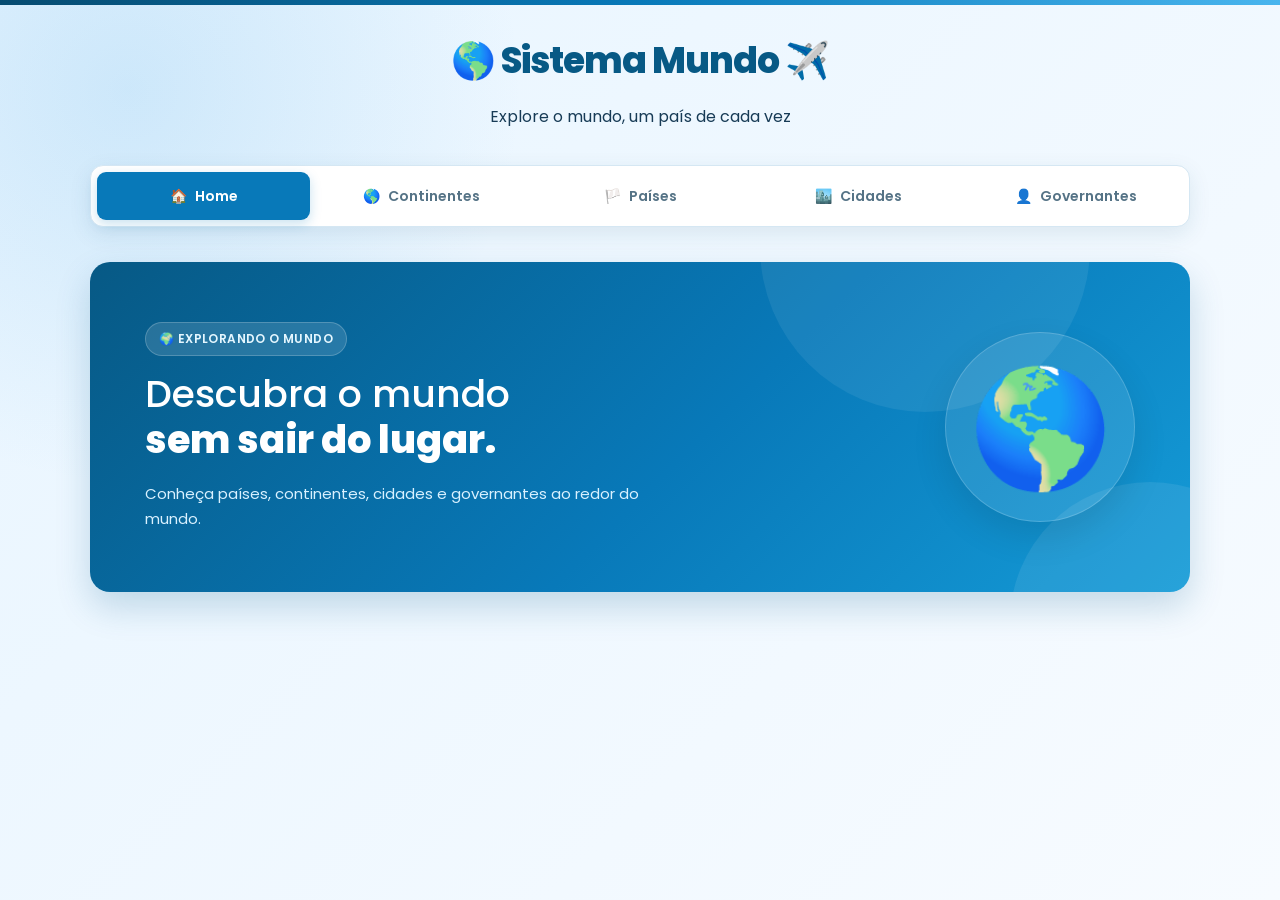
<file: CrudMundo/index.html>
<?php
session_start();

// Impede acesso sem login
if (!isset($_SESSION['usuario'])) {
    header("Location: login.php");
    exit;
}

// Impede o uso sem redefinir a senha no primeiro acesso
if ($_SESSION['usuario']['qtd_acesso'] == 0) {
    header("Location: trocar_senha.php");
    exit;
}
?>
<!DOCTYPE html>
<html lang="pt-br">

<head>
    <meta charset="UTF-8">
    <title>Sistema Mundo</title>
    <link rel="stylesheet" href="style.css">
</head>

<body>

<header class="header">
    <div>
        <h1>Sistema Mundo</h1>
        <p>Explore o mundo, um país de cada vez</p>
    </div>
</header>

<nav class="navbar">
    <div class="menu">
        <a href="index.php" class="active"><span>🏠</span> Home</a>
        <a href="continentes.php"><span>🌎</span> Continentes</a>
        <a href="paises.php"><span>🏳️</span> Países</a>
        <a href="cidades.php"><span>🏙️</span> Cidades</a>
        <a href="governantes.php"><span>👤</span> Governantes</a>
    </div>
</nav>

<main class="home">
    <section class="hero">
        <div class="hero-text">
            <span class="tag">🌍 EXPLORANDO O MUNDO</span>
            <h2>
                Descubra o mundo<br>
                <strong>sem sair do lugar.</strong>
            </h2>
            <p>
                Conheça países, continentes, cidades e
                governantes ao redor do mundo.
            </p>
        </div>
        <div class="hero-globe">🌎</div>
    </section>
</main>

</body>
</html>
</file>
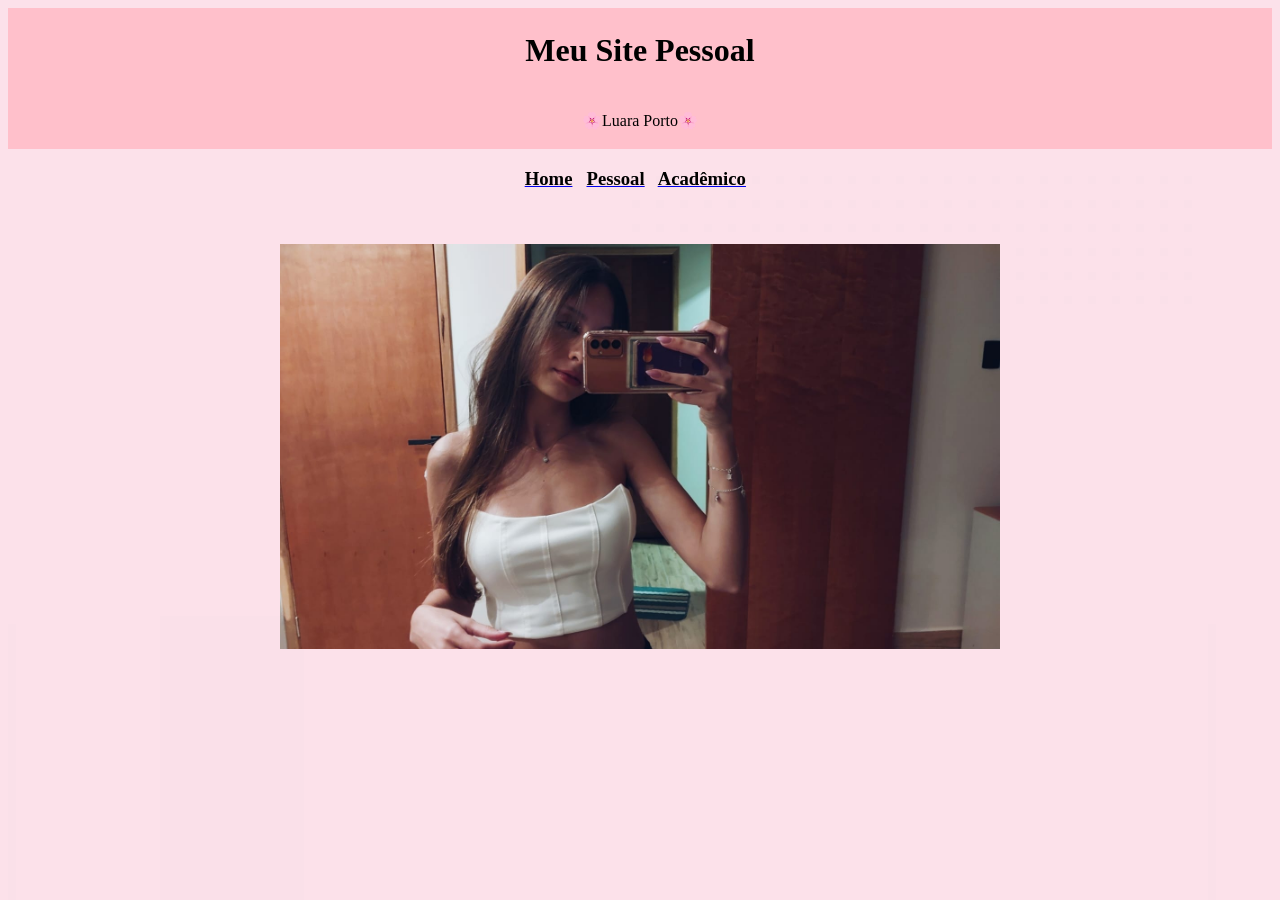
<file: site pessoal/index.html>
<!DOCTYPE html>
<html lang="pt-br">

<head>
    <meta charset="UTF-8">
    <title>Home</title>
</head>

<font color="black" face="rockwell">
<body background="../site pessoal/img/rosa.webp">
    
 <div align = center>
    <header>
        <table width="100%" bgcolor="pink" > <!--cria tabela-->
            <tr> <!--cria linha-->
                <td align="center"> <!--cria coluna-->
                    <h1>Meu Site Pessoal</h1>
                </td>
            </tr>
            <tr>
                <td align="center">
                    <p>🌸Luara Porto🌸</p>
                </td>
            </tr>
        </table>
    </header>

<nav> 
    <h3>
    <a href="index.html"> <font color="black" face="rockwell">Home</font></a> &nbsp;
    <a href="pessoal.html"><font color="black" face="rockwell">Pessoal</font></a> &nbsp;
    <a href="academico.html"><font color="black" face="rockwell">Acadêmico</font></a> &nbsp;
    </h3>
</nav>
<br><br>
 <img src="../site pessoal/img/eu.jpeg" width="720" height="405">

</div>



</font>
</body>
</html>
</file>
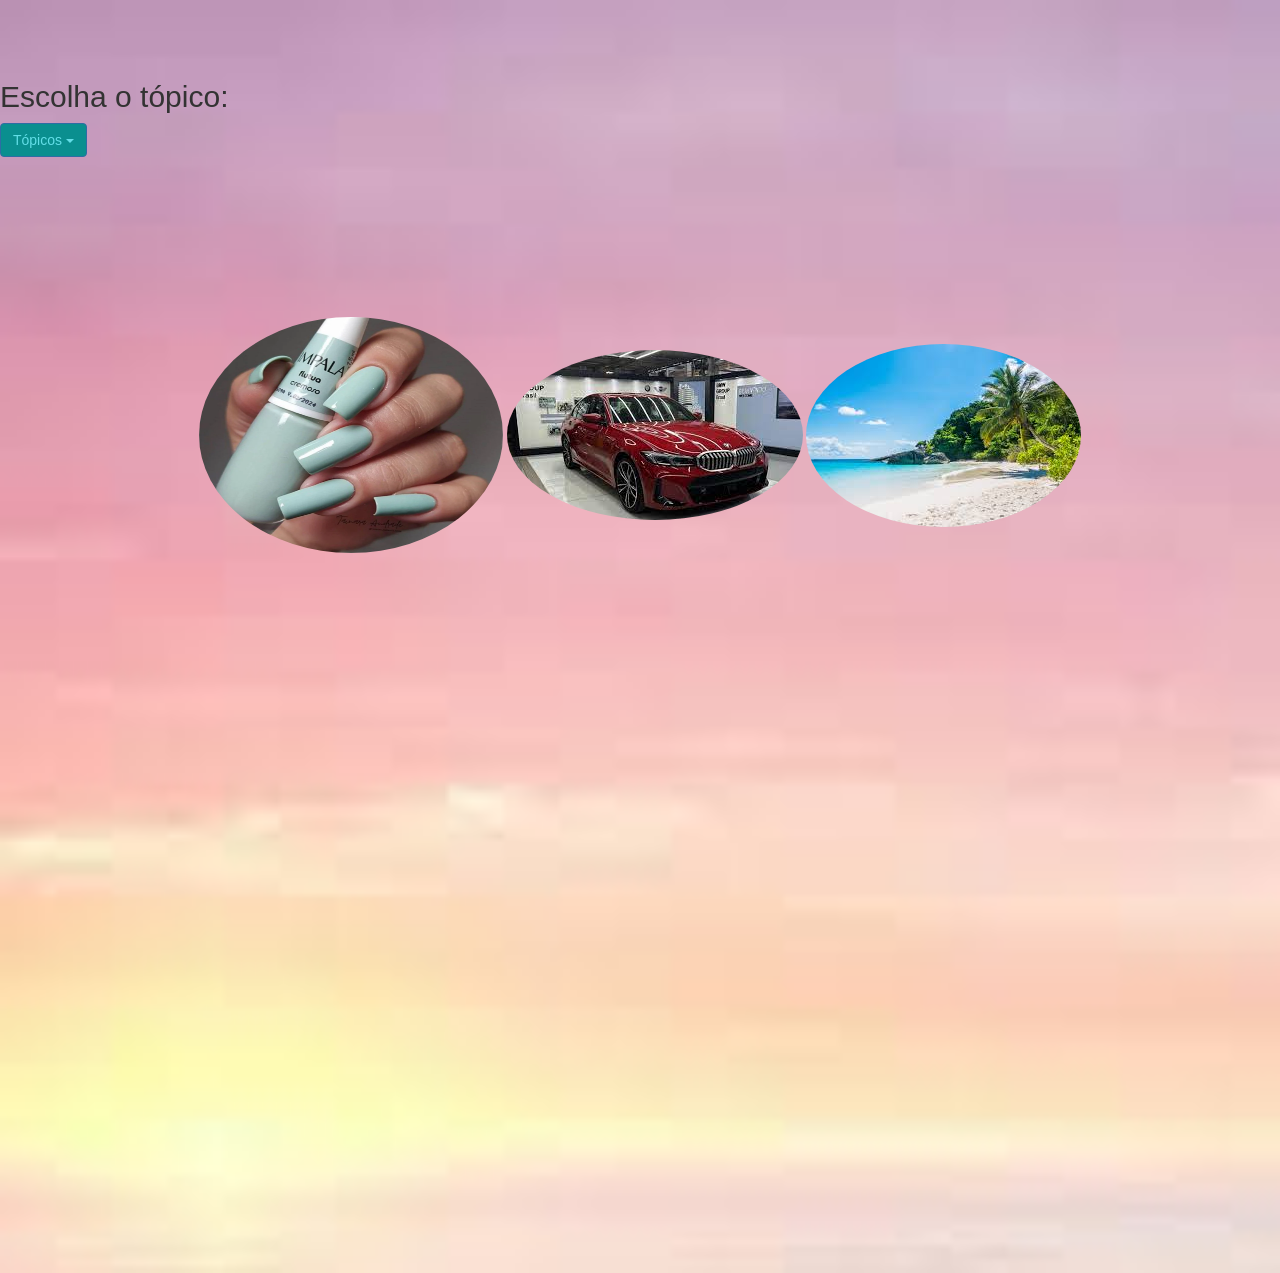
<file: site pessoal/1 ano/diversão/index.html>
<!-- criar site com 4 páginas incluindo a index. 
Tema: diversão
Inserir um texto e mais 1 imagem circular/arredondada/ polaroide -->


<!DOCTYPE html>
<html lang="pt-br">
<head>
  <title> Diversão </title>
  <meta charset="utf-8">
  <meta name="viewport" content="width=device-width, initial-scale=1">

  <div align="center"></div>
    <link rel="stylesheet" href="bootstrap.min.css"> 
  <script src="jquery.min.js"></script>
  <script src="bootstrap.min1.js"></script> 
</div>



 
  <style> 
  .img-circle{border-radius:100%}
  .img-rounded{border-radius:30%}
  .img-polaroid{border-radius:20%} 
  .dropdown-menu{background-color:#0fb6b6;hover:rgb(99, 222, 231)} 
  .btn-primary{color:rgb(99, 222, 231);background-color:#0a8f8f;}
 body {background:url(fundo\ 1.jpg); 
		background-repeat:no-repeat;
		background-size:100%;
		background-attachment:fixed}
  </style> 
</head> 
<br>
<br>
<br>  

    <h2> Escolha o tópico:  </h2>
<body>
<div class="dropdown"> 
  <button class="btn btn-primary dropdown-toggle" type="button" data-toggle="dropdown">Tópicos
  <span class="caret"></span></button> 
  <ul class="dropdown-menu"> <br>
    <li><a href="index.html">Pag inicial</a></li> <br>
    <li><a href="pag unhas.html">1°tópico</a></li> <br>
    <li><a href="pag carro.html">2°tópico</a></li> <br>
	  <li><a href="pag praia.html">3°tópico</a></li> <br>
  </ul>
</div>

<br>
<br>
<br>
<br>
<br><br><br>
<br>


<div align="center">
<div class="container">         
  <img src="esmalte.webp" class="img-circle" alt="esmalte" width="304" height="236"> 
  <img src="carro4.jpg" class="img-circle" alt="bmw">
  <img src="praia.jpg" class="img-circle"> 
</div>

</div>

<br>
<br>
<br>
<br>
<br>
<br><br>
<br>
<br><br>
<br>
<br><br>
<br>
<br><br>
<br>
<br><br>
<br>
<br><br>
<br>
<br><br>
<br>
<br><br>
<br>
<br><br>
<br>
<br><br>
<br>
<br>
</body>
</html>
</file>
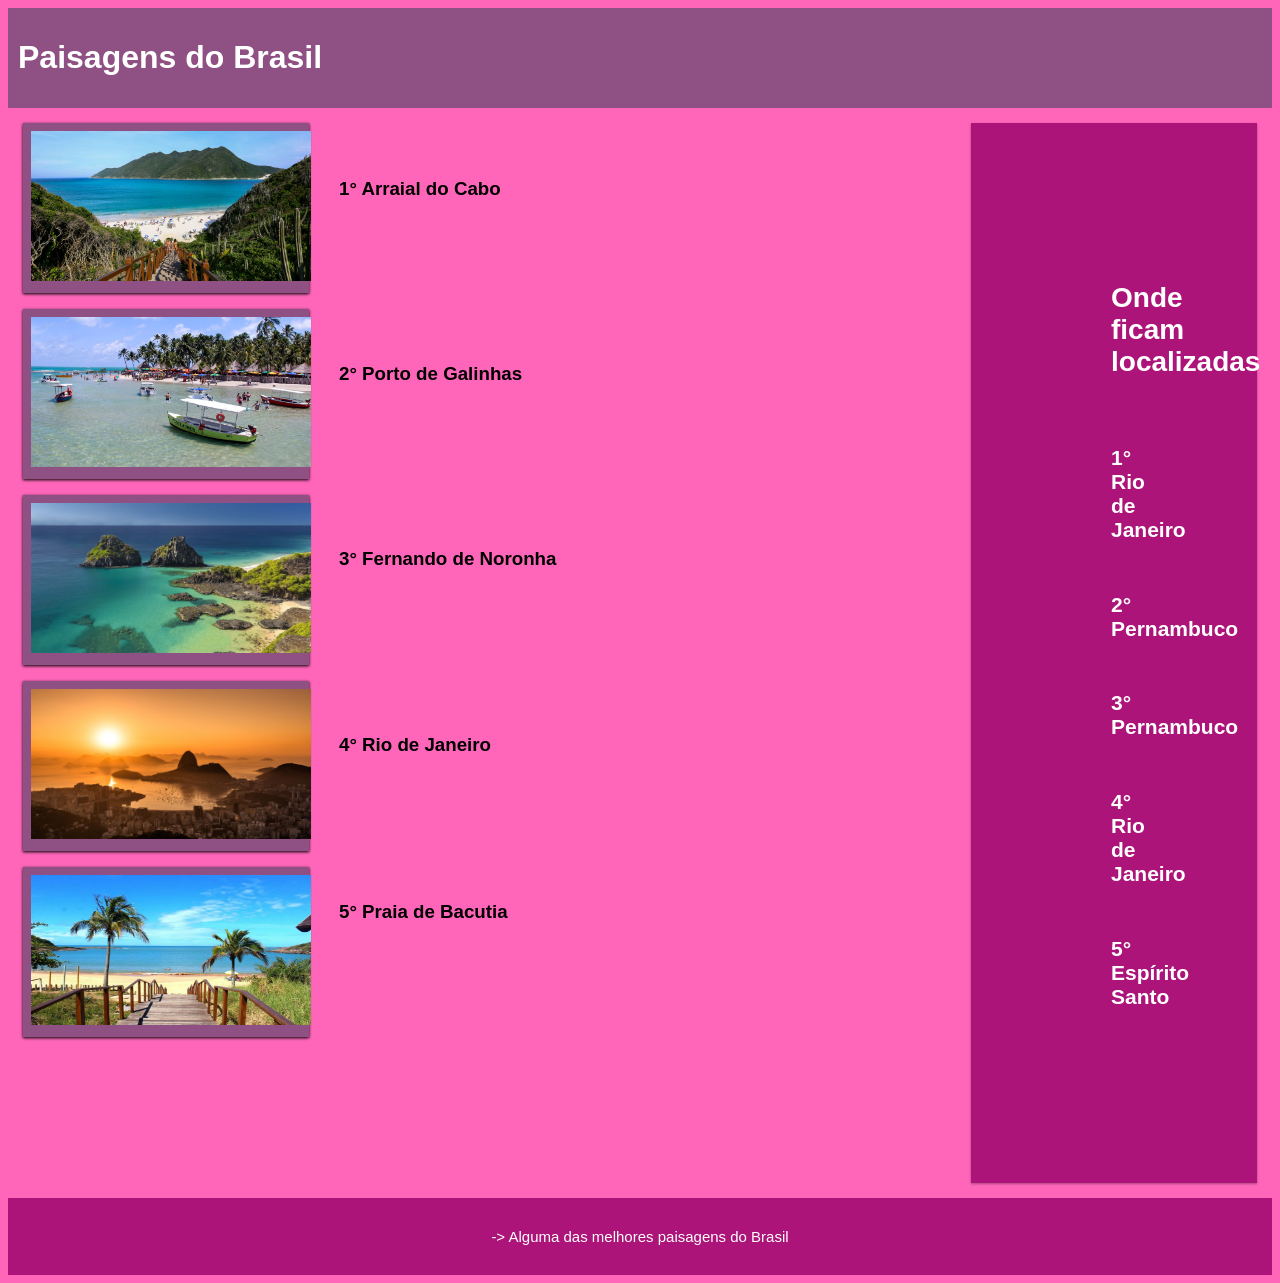
<file: site pessoal/1 ano/paisagens/index.html>
<!DOCTYPE html>
<html>
<head>
<meta charset="utf-8">
<title>
  Responsivo 
</title>
<style>
* {
  box-sizing: border-box; 
}

.row::after { 
  content: ""; 
  clear: both; 
  display: table; 
}

[class*="col-"] 
 { 
  float: left;
  padding: 15px;
}

html {
  font-family: Tahoma, sans-serif;
	background:rgb(255, 102, 186);}

header {
  background-color: rgb(143, 80, 132);
  color: #fff;
  padding: 10px;
}

ul {
  list-style-type: none;
  margin: 0;
  padding: 0;
}

li {
  padding: 8px;
  margin-bottom: 16px;
  background-color: rgb(143, 80, 132);
  color: #ffffff;
  box-shadow: 0 1px 3px rgba(0,0,0,0.9), 0 1px 2px rgba(0,0,0,0.24);
}

li:hover {
  background-color: rgb(163, 20, 99);;
  box-shadow: 10px 6px rgb(182, 67, 115);;
  position: relative; 
  top: 7px; left: 19px;
  }

.classeE {
  background-color: rgb(172, 20, 121);
  padding: 140px;
  color: #ffffff;
  text-align: left;
  font-size: 14px;
  box-shadow: 0 1px 3px rgba(0,0,0,0.12), 0 1px 2px rgba(0,0,0,0.24);
}

footer {
  background-color: rgb(172, 20, 121);
  color: #ffffff;
  position:relative;
  width:100%;
  text-align: center;
  font-size: 15px;
  padding: 15px;
}



[class*="col-"] {
  width: 100%;
}

@media only screen and (min-width: 600px) {

  .col-s-1 {width: 8.33%;}
  .col-s-2 {width: 16.66%;}
  .col-s-3 {width: 25%;}
  .col-s-4 {width: 33.33%;}
  .col-s-5 {width: 41.66%;}
  .col-s-6 {width: 50%;}
  .col-s-7 {width: 58.33%;}
  .col-s-8 {width: 66.66%;}
  .col-s-9 {width: 75%;}
  .col-s-10 {width: 83.33%;}
  .col-s-11 {width: 91.66%;}
  .col-s-12 {width: 100%;}
}
@media only screen and (min-width: 768px) {

  .col-1 {width: 8.33%;}
  .col-2 {width: 16.66%;}
  .col-3 {width: 25%;}
  .col-4 {width: 33.33%;}
  .col-5 {width: 41.66%;}
  .col-6 {width: 50%;}
  .col-7 {width: 58.33%;}
  .col-8 {width: 66.66%;}
  .col-9 {width: 75%;}
  .col-10 {width: 83.33%;}
  .col-11 {width: 91.66%;}
  .col-12 {width: 100%;}
}
img {height:150px;
	width:280px;}

</style>
</head>
<body>

<header>
    <h1>Paisagens do Brasil</h1>
</header>

<div class="row">
  <div class="col-3 col-s-3">
    <ul>
     <li><a href="arraial.jpg"> <img src="arraial.jpg" alt="Arraial do cabo"></a></li>
     <li><a href="porto.webp"><img src="porto.webp" alt="Porto de Galinhas"></a></li>
	 <li><a href="fn1.jpg"><img src="fn1.jpg" alt="Fernando de Noronha"></a></li>
     <li><a href="rio de janeiro.jpg"><img src="rio de janeiro.jpg" alt="Rio de Janeiro"></a></li>
     <li><a href="ES.jpg"><img src="ES.jpg" alt="Praia de Bacutia"></a></li>
    </ul>
  </div>

  <div class="col-6 col-s-9">
    <br> <br> <h3>1° Arraial do Cabo</h3>
    <br> <br> <br> <br> <br> <br> <br> <h3>2° Porto de Galinhas</h3>
    <br> <br> <br> <br> <br> <br> <br> <h3>3° Fernando de Noronha</h3>
    <br> <br> <br> <br> <br> <br> <br> <h3>4° Rio de Janeiro</h3>
    <br> <br> <br> <br> <br> <br> <h3>5° Praia de Bacutia</h3>
  </div>

  <div class="col-3 col-s-12">
    <div class="classeE">
        <h1> Onde ficam localizadas</h1> <br> <br> 
      <h2>1° Rio de Janeiro</h2> <br>
      <h2>2° Pernambuco</h2> <br>
      <h2>3° Pernambuco</h2> <br>
      <h2>4° Rio de Janeiro </h2> <br>
      <h2>5° Espírito Santo</h2> <br>
    </div>
  </div>
</div>

<footer>
  <p>-> Alguma das melhores paisagens do Brasil</p>
</footer>

</body>
</html>
</file>
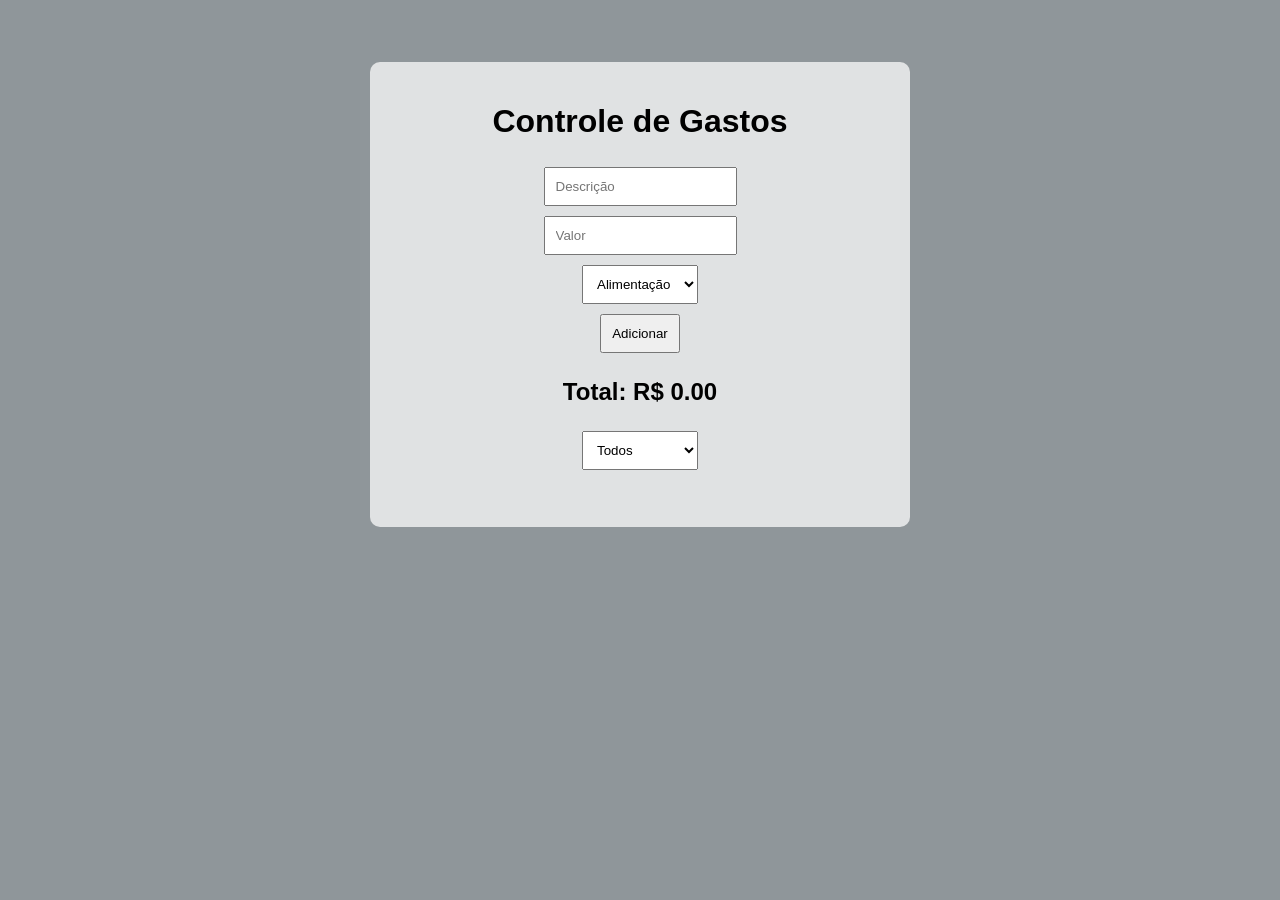
<file: Controle de gastos pessoais/Controle de gastos.html>
<!DOCTYPE html>
<html lang="pt-BR">
<head>
  <meta charset="UTF-8">
  <title>Controle de Gastos</title>
  <link rel="stylesheet" href="styleGastos.css">
</head>
<body>

<br><br><br>
<div class="container">
<h1>Controle de Gastos</h1>

<!-- INPUTS -->
<input id="desc" placeholder="Descrição">
<input id="valor" type="number" placeholder="Valor">

<select id="cat">
  <option>Alimentação</option>
  <option>Transporte</option>
  <option>Lazer</option>
</select>

<button onclick="add()">Adicionar</button>


<!-- TOTAL -->
<h2>Total: R$ <span id="total">0</span></h2>


<select id="filtro" onchange="mostrar()">
  <option>Todos</option>
  <option>Alimentação</option>
  <option>Transporte</option>
  <option>Lazer</option>
</select>

<!-- LISTA -->
<ul id="lista"></ul>
</div>

<script>
let gastos = JSON.parse(localStorage.getItem("g")) || [];

// salvar no navegador
function salvar() {
  localStorage.setItem("g", JSON.stringify(gastos));
}

// adicionar gasto
function add() {
  let d = desc.value;
  let v = +valor.value; // sinal de + que transforma o valor de texto em número
  let c = cat.value;

  if (!d || v <= 0) {
    alert("Preencha todos os campos!");
    return;
  }

  gastos.push({ d, v, c });

  desc.value = "";
  valor.value = "";

  salvar();
  mostrar();
}

// remover gasto
function remover(i) {
  gastos.splice(i, 1);
  salvar();
  mostrar();
}

// mostrar lista + total
function mostrar() {
  lista.innerHTML = "";

  let f = filtro.value;

  gastos.forEach((g, i) => {
    if (f != "Todos" && g.c != f) return;

    lista.innerHTML += `
      <li>
        ${g.d} - R$ ${g.v} (${g.c})
        <button onclick="remover(${i})">Remover</button>
      </li>
    `;
  });

  let total = gastos.reduce((s, g) => s + g.v, 0);
  totalEl.innerText = total.toFixed(2);
}

// corrigindo referência do total
const totalEl = document.getElementById("total");

// carregar ao abrir
mostrar();
</script>

</body>
</html>
</file>
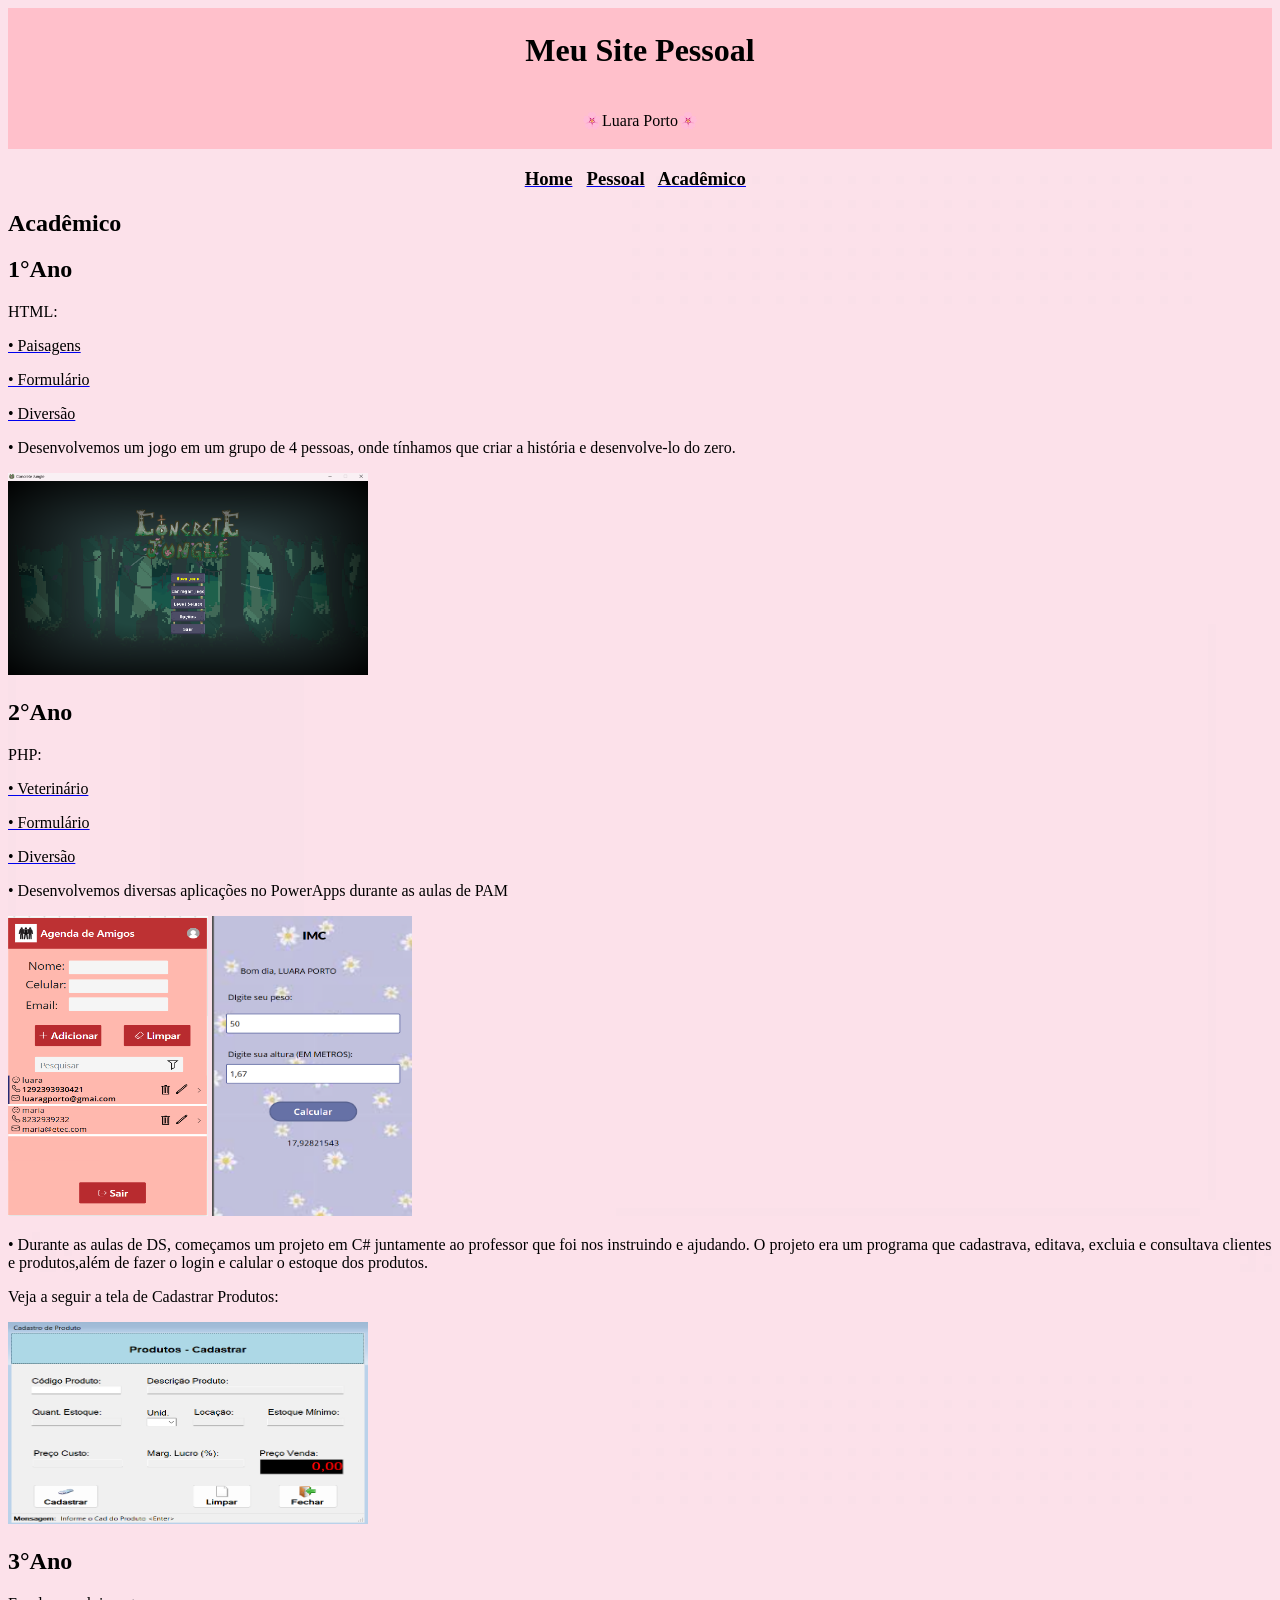
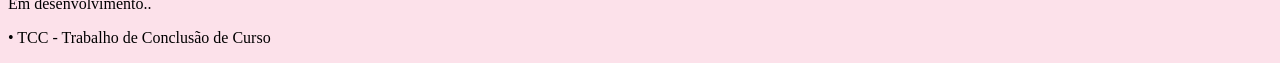
<file: site pessoal/academico.html>
<!DOCTYPE html>
<html lang="pt-br">

<head>
    <meta charset="UTF-8">
    <title>Acadêmico</title>
</head>

<font color="black" face="rockwell">
<body background="../site pessoal/img/rosa.webp">

    <div align = center>
        <header>
            <table width="100%" bgcolor="pink" > <!--cria tabela-->
                <tr> <!--cria linha-->
                    <td align="center"> <!--cria coluna-->
                        <h1>Meu Site Pessoal</h1>
                    </td>
                </tr>
                <tr>
                    <td align="center">
                        <p>🌸Luara Porto🌸</p>
                    </td>
                </tr>
            </table>
        </header>    

<nav>
    <h3>
    <a href="index.html"> <font color="black" face="rockwell">Home</font></a> &nbsp;
    <a href="pessoal.html"><font color="black" face="rockwell">Pessoal</font></a> &nbsp;
    <a href="academico.html"><font color="black" face="rockwell">Acadêmico</font></a> &nbsp;
    </h3>
</nav></div>

<h2>Acadêmico</h2>

<h2>1°Ano</h2>
<p><font color="black" face="rockwell">HTML: </font></p>
<p><a href="../site pessoal/1 ano/paisagens/index.html" target="_blank"> <font color="black" face="rockwell">• Paisagens</font></a></p>
<p><a href="../site pessoal/1 ano/formulario/formulario.html" target="_blank"><font color="black" face="rockwell">• Formulário</font></a></p>
<p><a href="../site pessoal/1 ano/diversão/index.html" target="_blank"> <font color="black" face="rockwell">• Diversão</font></a></p>
<p> <font color="black" face="rockwell">• Desenvolvemos um jogo em um grupo de 4 pessoas, onde tínhamos que criar a história e desenvolve-lo do zero.</font></p>
<img src="../site pessoal/img/concretejungle.png" width="360" height="202">
<br>

<h2>2°Ano</h2>
<p><font color="black" face="rockwell">PHP: </font></p>
<p><a href="../site pessoal/2° ano/vet_luara/veterinario.php" target="_blank"> <font color="black" face="rockwell">• Veterinário</font></a></p>
<p><a href="../site pessoal/2° ano/personagens/luta.php" target="_blank"><font color="black" face="rockwell">• Formulário</font></a></p>
<p><a href="../site pessoal/2° ano/numeros primos/primod.php" target="_blank"> <font color="black" face="rockwell">• Diversão</font></a></p>
<p><font color="black" face="rockwell">• Desenvolvemos diversas aplicações no PowerApps durante as aulas de PAM </font></p>
<img src="../site pessoal/img/agenda PowerApps.png" width="200" height="300">
<img src="../site pessoal/img/IMC PowerApps.png " width="200" height="300">
<p><font color="black" face="rockwell">• Durante as aulas de DS, começamos um projeto em C# juntamente ao professor que foi nos instruindo e ajudando. 
O projeto era um programa que cadastrava, editava, excluia e consultava clientes e produtos,além de fazer o login e calular o estoque dos produtos.</font></p>
<p> <font color="black" face="rockwell">Veja a seguir a tela de Cadastrar Produtos:</font></p>
<img src="../site pessoal/img/Prj minha loja.png " width="360" height="202">
<br>

<h2>3°Ano</h2>
<p><font color="black" face="rockwell">Em desenvolvimento..</font></p>
<p><font color="black" face="rockwell">• TCC - Trabalho de Conclusão de Curso</font></p>


</font>
</body>
</html>
</file>
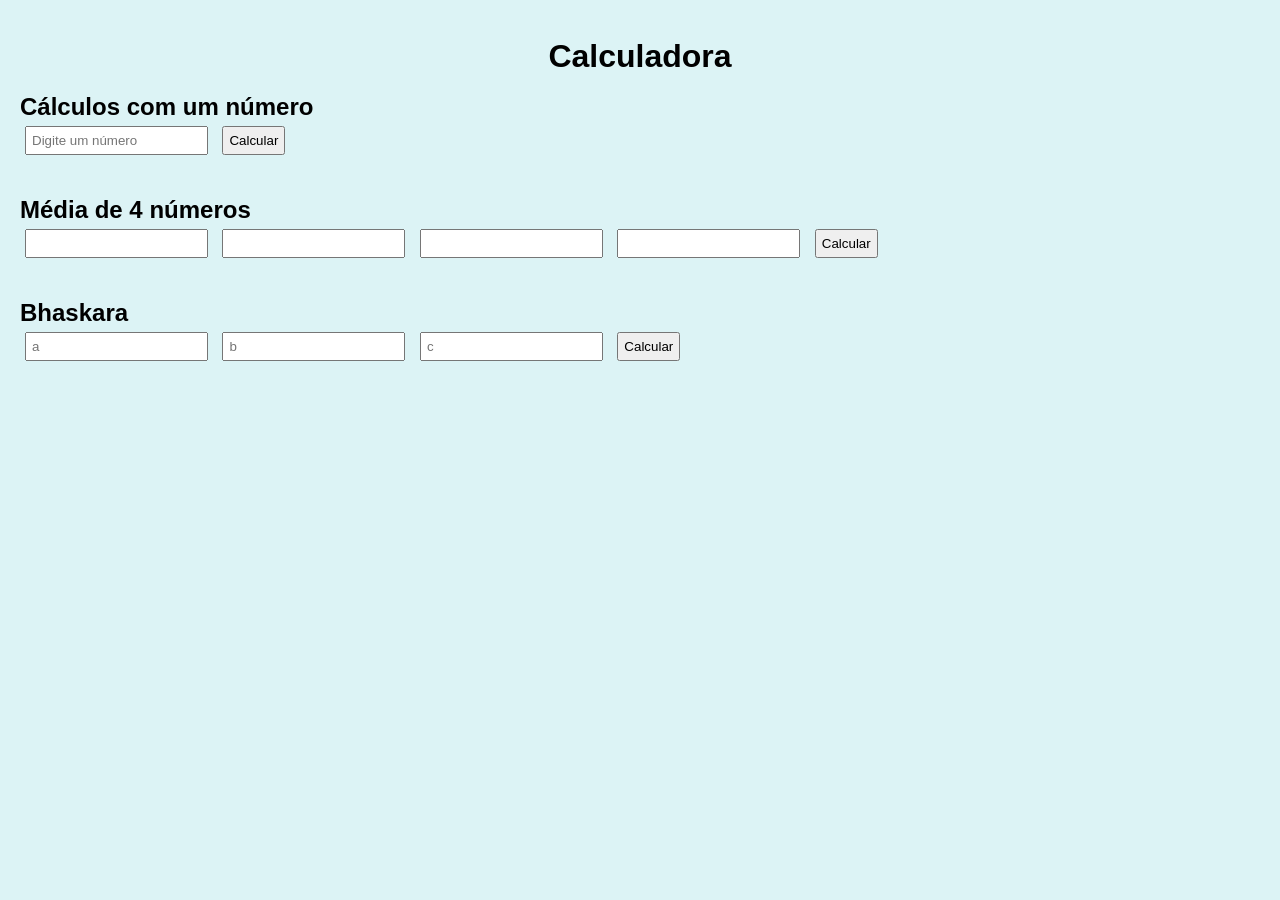
<file: Atividade 1 e 2/exercicio 1/Atividade 1.html>
<!DOCTYPE html>
<html lang="pt-BR">
<head>
  <meta charset="UTF-8">
  <title>Exercício Prático I</title>
  <link rel="stylesheet" href="css.css">
</head>
<body>

    <div align = center>
        <br>
  <h1>Calculadora</h1>
  <br>
  </div>

  <h2>Cálculos com um número</h2>
  <input type="number" id="numero" placeholder="Digite um número">
  <button onclick="calcular()">Calcular</button>


  <div class="resultado" id="resultado1"></div>
<br><br>
  <h2>Média de 4 números</h2>
  <input type="number" id="n1">
  <input type="number" id="n2">
  <input type="number" id="n3">
  <input type="number" id="n4">
  <button onclick="media()">Calcular</button>

  <div class="resultado" id="resultado2"></div>
<br><br>
  <h2>Bhaskara</h2>
  <input type="number" id="a" placeholder="a">
  <input type="number" id="b" placeholder="b">
  <input type="number" id="c" placeholder="c">
  <button onclick="bhaskara()">Calcular</button>

  <div class="resultado" id="resultado3"></div>

  <script>
    function calcular() {
      let n = Number(document.getElementById("numero").value);

      let resultado = `
        Dobro: ${n * 2} <br>
        Triplo: ${n * 3} <br>
        Quádruplo: ${n * 4} <br>
        Quíntuplo: ${n * 5} <br>
        Séxtuplo: ${n * 6} <br>
        Quadrado: ${n ** 2} <br>
        Cubo: ${n ** 3} <br>
        4ª potência: ${n ** 4} <br>
        5ª potência: ${n ** 5} <br>
        6ª potência: ${n ** 6} <br>
        Par ou Ímpar: ${n % 2 === 0 ? "Par" : "Ímpar"}
      `;

      document.getElementById("resultado1").innerHTML = resultado;
    }

    function media() {
      let n1 = Number(document.getElementById("n1").value);
      let n2 = Number(document.getElementById("n2").value);
      let n3 = Number(document.getElementById("n3").value);
      let n4 = Number(document.getElementById("n4").value);

      let m = (n1 + n2 + n3 + n4) / 4;

      document.getElementById("resultado2").innerHTML =
        "Média: " + m;
    }

    function bhaskara() {
      let a = Number(document.getElementById("a").value);
      let b = Number(document.getElementById("b").value);
      let c = Number(document.getElementById("c").value);

      let delta = b * b - 4 * a * c; // let usado para criar variável no js 

      if (delta < 0) {
        document.getElementById("resultado3").innerHTML =
          "Não existem raízes reais";
      } else {
        let x1 = (-b + Math.sqrt(delta)) / (2 * a);
        let x2 = (-b - Math.sqrt(delta)) / (2 * a);

        document.getElementById("resultado3").innerHTML =
          `x1 = ${x1} <br> x2 = ${x2}`;
      }
    }
  </script>

</body>
</html>
</file>
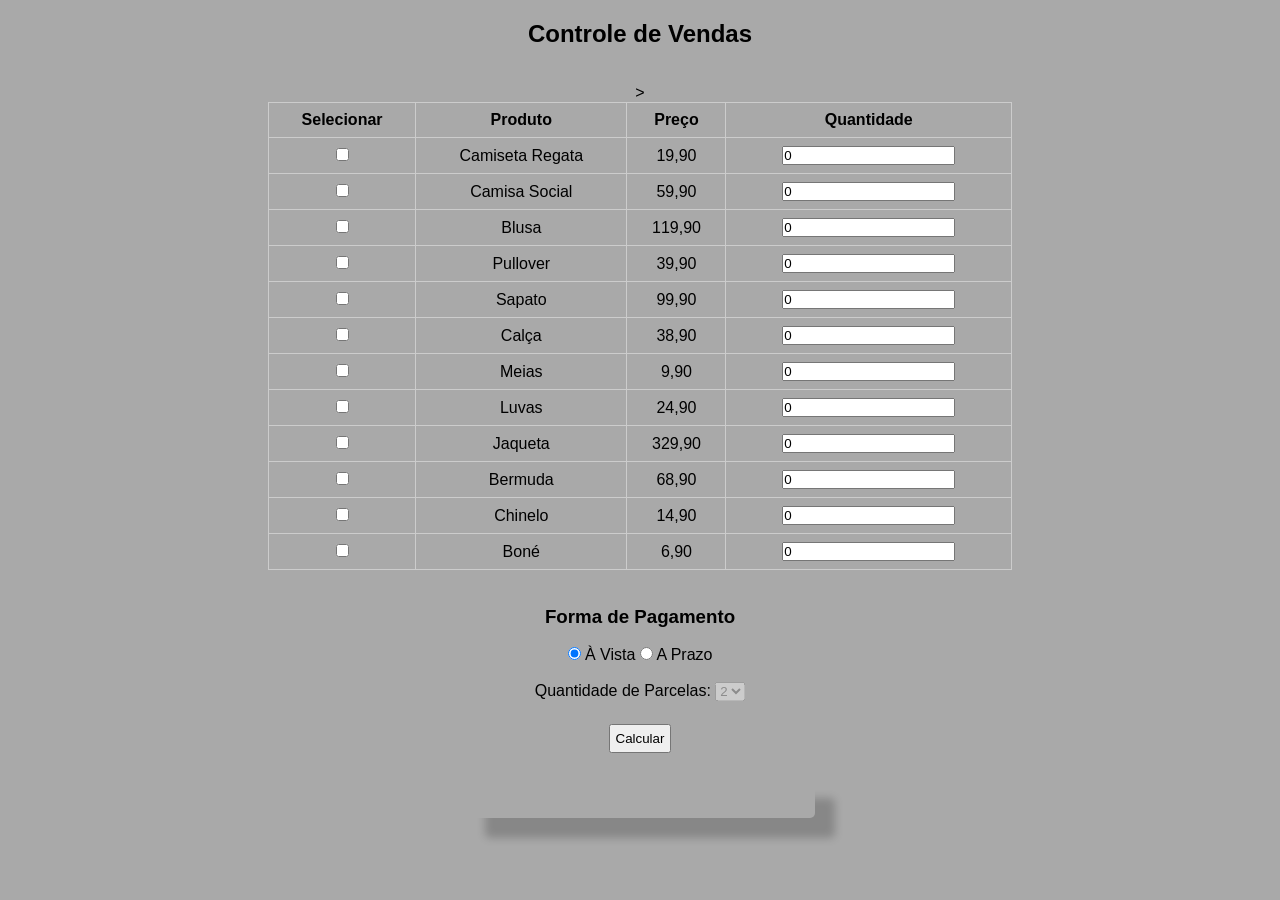
<file: Atividade 1 e 2/exercicio 2/Atividade 2.html>
<!DOCTYPE html>
<html lang="pt-br">
<head> 
<meta charset="UTF-8"> 
<title>Exercício Prático II</title> 
<link rel="stylesheet" href="css2.css"> 
</head> 

<body> 

<div align = center> 
<h2>Controle de Vendas</h2> 
<br><br> 

<table> 
    <tr> >
        <th>Selecionar</th> 
        <th>Produto</th> 
        <th>Preço</th>
        <th>Quantidade</th> 
    </tr>

    <tr>
        <td><input type="checkbox" class="produto" data-preco="19.90"></td> 
        <td>Camiseta Regata</td>
        <td>19,90</td> 
        <td><input type="number" min="0" value="0"></td>
    </tr>

    <tr>
        <td><input type="checkbox" class="produto" data-preco="59.90"></td> 
        <td>Camisa Social</td>
        <td>59,90</td>
        <td><input type="number" min="0" value="0"></td>
    </tr>

    <tr>
        <td><input type="checkbox" class="produto" data-preco="119.90"></td> 
        <td>Blusa</td>
        <td>119,90</td>
        <td><input type="number" min="0" value="0"></td>
    </tr>

    <tr>
        <td><input type="checkbox" class="produto" data-preco="39.90"></td> 
        <td>Pullover</td>
        <td>39,90</td>
        <td><input type="number" min="0" value="0"></td>
    </tr>

    <tr>
        <td><input type="checkbox" class="produto" data-preco="99.90"></td> 
        <td>Sapato</td>
        <td>99,90</td>
        <td><input type="number" min="0" value="0"></td>
    </tr>

    <tr>
        <td><input type="checkbox" class="produto" data-preco="38.90"></td> 
        <td>Calça</td>
        <td>38,90</td>
        <td><input type="number" min="0" value="0"></td>
    </tr>

    <tr>
        <td><input type="checkbox" class="produto" data-preco="9.90"></td> 
        <td>Meias</td>
        <td>9,90</td>
        <td><input type="number" min="0" value="0"></td>
    </tr>
    <tr>
        <td><input type="checkbox" class="produto" data-preco="24.90"></td> 
        <td>Luvas</td>
        <td>24,90</td>
        <td><input type="number" min="0" value="0"></td>
    </tr>

    <tr>
        <td><input type="checkbox" class="produto" data-preco="329.90"></td> 
        <td>Jaqueta</td>
        <td>329,90</td>
        <td><input type="number" min="0" value="0"></td>
    </tr>

    <tr>
        <td><input type="checkbox" class="produto" data-preco="68.90"></td> 
        <td>Bermuda</td>
        <td>68,90</td>
        <td><input type="number" min="0" value="0"></td>
    </tr>

    <tr>
        <td><input type="checkbox" class="produto" data-preco="14.90"></td> 
        <td>Chinelo</td>
        <td>14,90</td>
        <td><input type="number" min="0" value="0"></td>
    </tr>

    <tr>
        <td><input type="checkbox" class="produto" data-preco="6.90"></td> 
        <td>Boné</td>
        <td>6,90</td>
        <td><input type="number" min="0" value="0"></td>
    </tr>



</table> 

<br><br> 
<h3>Forma de Pagamento</h3> 
<br> 

<label> 
    <input type="radio" name="pagamento" value="vista" checked onclick="toggleParcelas()"> <!-- opção de pagamento a vista -->
    À Vista
</label>

<label>
    <input type="radio" name="pagamento" value="prazo" onclick="toggleParcelas()"> <!-- opção de pagamento a prazo -->
    A Prazo
</label>

<br><br>

Quantidade de Parcelas: 
<select id="parcelas" disabled>
    <!-- Opção parcelas --> 
    <option value="2">2</option> 
    <option value="3">3</option> 
    <option value="4">4</option> 
    <option value="5">5</option> 
</select>

<br><br>

<button onclick="calcular()">Calcular</button> 

<div class="resultado" id="resultado"></div> 

<script> 

function toggleParcelas() { 
    const prazo = document.querySelector('input[value="prazo"]').checked; 
    document.getElementById("parcelas").disabled = !prazo; // Habilita ou desabilita o select
}

function calcular() { // Função de cálculo

    let total = 0; // Variável p total

    const linhas = document.querySelectorAll("table tr"); 

    linhas.forEach((linha, index) => { 
        if (index === 0) return; 

        const checkbox = linha.querySelector(".produto");
        const quantidade = linha.querySelector("input[type='number']").value; 

        if (checkbox.checked) { 
            const preco = parseFloat(checkbox.dataset.preco); // converte preço para número
            total += preco * quantidade; 
        }
    });

    if (total === 0) { // nenhum produto foi escolhido
        document.getElementById("resultado").innerHTML = "Selecione algum produto."; 
        return; 
    }

    const pagamento = document.querySelector('input[name="pagamento"]:checked').value; 
    let resultadoTexto = ""; 

    if (pagamento === "vista") { 
        let desconto = total * 0.085; //desconto
        let totalFinal = total - desconto; 

        resultadoTexto = `
            Total: R$ ${total.toFixed(2)} <br>
            Desconto: R$ ${desconto.toFixed(2)} <br>
            Total à vista: R$ ${totalFinal.toFixed(2)}
        `; 
    } else { // pagamento a prazo

        let parcelas = parseInt(document.getElementById("parcelas").value);

        let totalComJuros = total + (total * 0.06) + (parcelas * 6.90); // juros 
        let valorParcela = totalComJuros / parcelas;

        if (valorParcela < 10) { 
            document.getElementById("resultado").innerHTML =
                "Erro: parcela não pode ser menor que R$ 10,00."; // se valor menor que 10
            return; // Interrompe execução
        }

        resultadoTexto = `
            Total: R$ ${total.toFixed(2)} <br>
            Total com juros: R$ ${totalComJuros.toFixed(2)} <br>
            Parcelas: ${parcelas}x de R$ ${valorParcela.toFixed(2)}
        `; // Monta resultado final
    }

    document.getElementById("resultado").innerHTML = resultadoTexto; 
}

</script> 

</div> 

</body> 
</html>
</file>
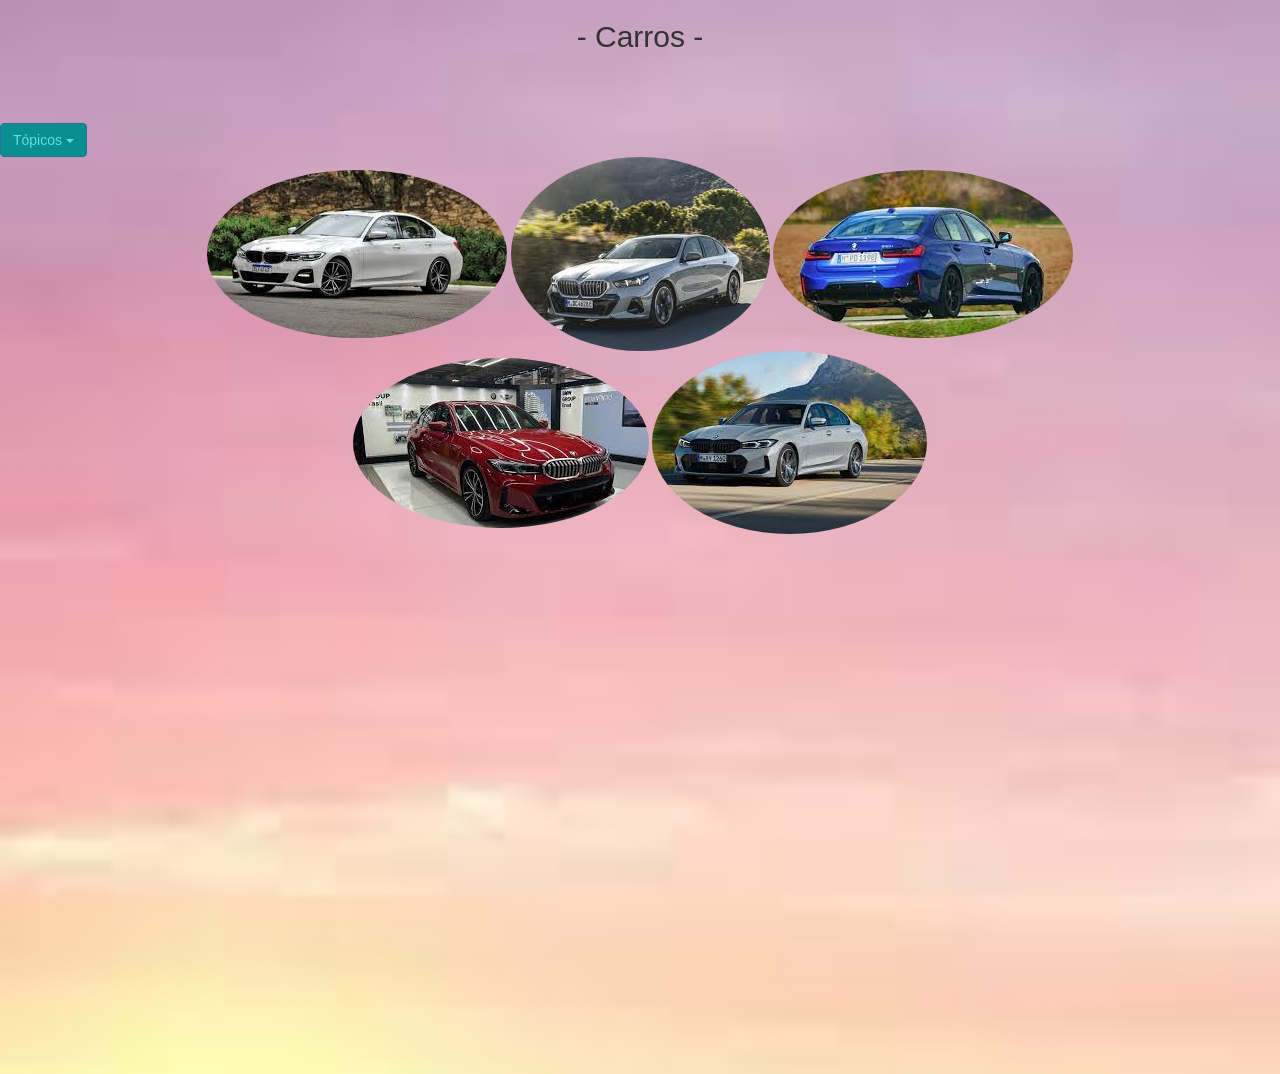
<file: site pessoal/1 ano/diversão/pag carro.html>
<!DOCTYPE html>
<html lang="en">
<head>
    <meta charset="UTF-8">
    <meta name="viewport" content="width=device-width, initial-scale=1.0">
    <title>carro</title>

    <div align="center"></div>
  <link rel="stylesheet" href="bootstrap.min.css"> 
  <script src="jquery.min.js"></script>
  <script src="bootstrap.min1.js"></script> 
  </div>

  <div align="center"> 
    <h2> - Carros -  </h2>
  </div>

      <style> 
  .img-circle{border-radius:100%}
  .img-circle{border-radius: 50%;}
  .img-circle{border-radius: 150%;}
  .img-circle{border-radius: 200%;}
  .dropdown-menu{background-color:#0fb6b6;hover:rgb(99, 222, 231)} 
  .btn-primary{color:rgb(99, 222, 231);background-color:#0a8f8f;}
  body {background:url(fundo\ 1.jpg); 
		background-repeat:no-repeat;
		background-size:100%;
		background-attachment:fixed}

  
  </style> 
</head> 
<br>
<br>
<br>  


<body>
<div class="dropdown"> 
  <button class="btn btn-primary dropdown-toggle" type="button" data-toggle="dropdown">Tópicos
  <span class="caret"></span></button> 
  <ul class="dropdown-menu"> <br>
    <li><a href="index.html">Pag inicial</a></li> <br>
    <li><a href="pag unhas.html">1°tópico</a></li> <br>
    <li><a href="pag carro.html">2°tópico</a></li> <br>
	  <li><a href="pag praia.html">3°tópico</a></li> <br>
  </ul>
</div>
  
  <div align="center">

   <div class="container">
    <img src="carro2.jpg" class="img-circle">
    <img src="carro3.jpg" class="img-circle">
    <img src="carro1.jpg" class="img-circle">
    <img src="carro4.jpg" class="img-circle">
    <img src="carro5.jpg" class="img-circle">
    
    

   </div></div>

   <br>
<br>
<br>
<br><br>
<br>
<br><br>
<br>
<br><br>
<br>
<br><br>
<br>
<br><br>
<br>
<br><br>
<br>
<br><br>
<br>
<br><br>
<br>
</file>
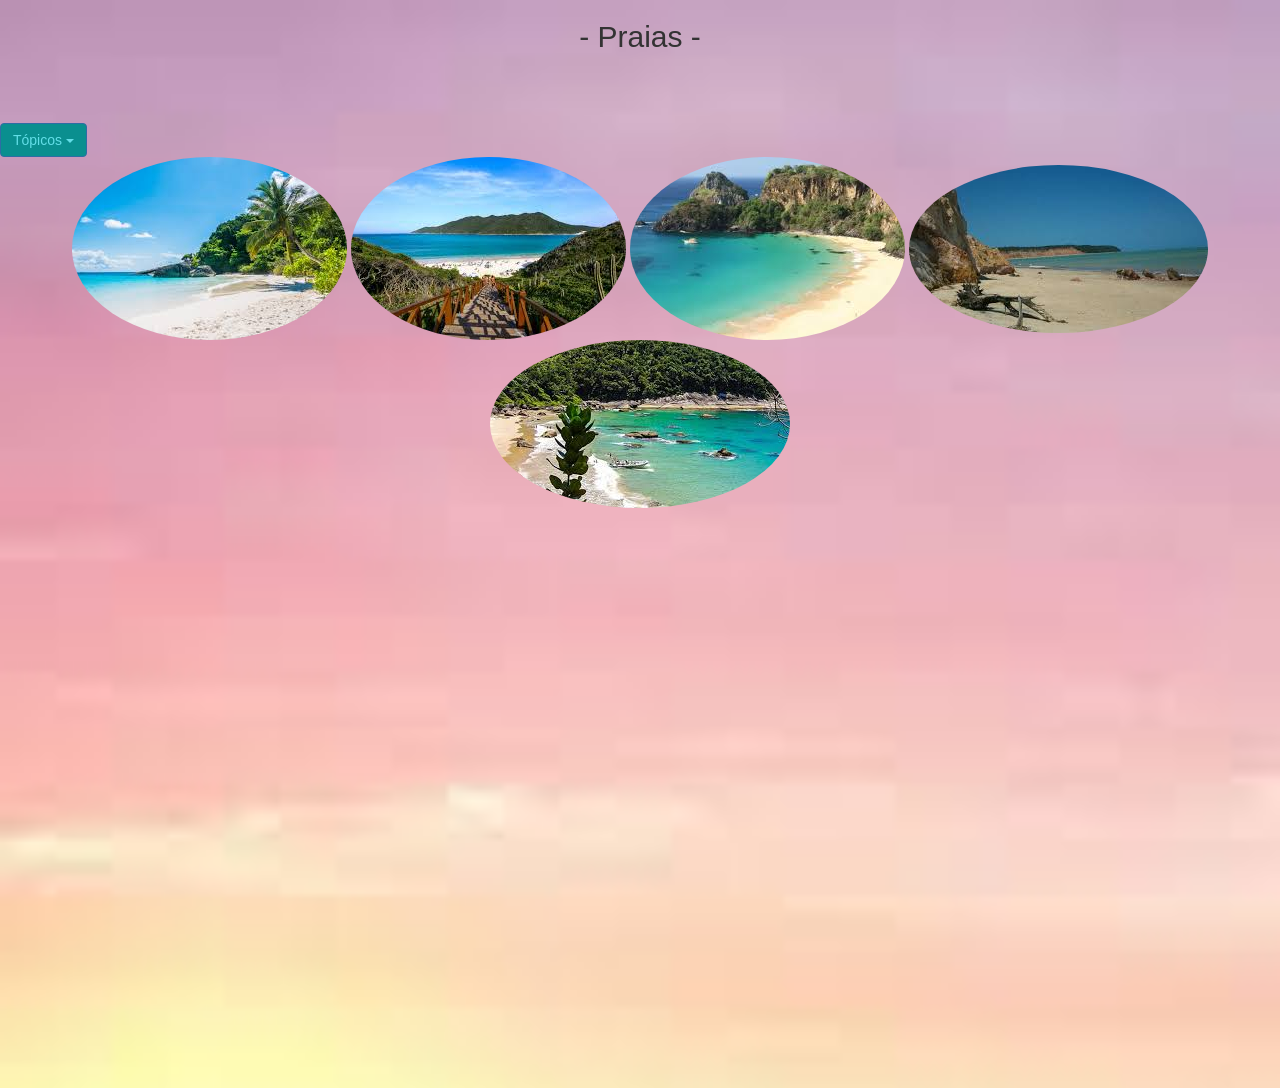
<file: site pessoal/1 ano/diversão/pag praia.html>
<!DOCTYPE html>
<html lang="en">
<head>
    <meta charset="UTF-8">
    <meta name="viewport" content="width=device-width, initial-scale=1.0">
    <title>praias </title>

     <div align="center"></div>
  <link rel="stylesheet" href="bootstrap.min.css"> 
  <script src="jquery.min.js"></script>
  <script src="bootstrap.min1.js"></script> 
  </div>

  <div align="center"> 
    <h2> - Praias -  </h2>
  </div>

      <style> 
  .img-circle{border-radius:100%}
  .img-circle{border-radius: 50%;}
  .img-circle{border-radius: 150%;}
  .img-circle{border-radius: 200%;}
  .dropdown-menu{background-color:#0fb6b6;hover:rgb(99, 222, 231)} 
  .btn-primary{color:rgb(99, 222, 231);background-color:#0a8f8f;}
  body {background:url(fundo\ 1.jpg); 
		background-repeat:no-repeat;
		background-size:100%;
		background-attachment:fixed}

  
  </style> 
</head> 
<br>
<br>
<br>  


<body>
<div class="dropdown"> 
  <button class="btn btn-primary dropdown-toggle" type="button" data-toggle="dropdown">Tópicos
  <span class="caret"></span></button> 
  <ul class="dropdown-menu"> <br>
    <li><a href="index.html">Pag inicial</a></li> <br>
    <li><a href="pag unhas.html">1°tópico</a></li> <br>
    <li><a href="pag carro.html">2°tópico</a></li> <br>
	  <li><a href="pag praia.html">3°tópico</a></li> <br>
  </ul>
</div>
  <div align="center">
   <div class="container">
    <img src="praia.jpg" class="img-circle">
    <img src="praia1.jpg" class="img-circle">
    <img src="praia2.jpg" class="img-circle">
    <img src="praia3.jpg" class="img-circle">
    <img src="praia4.jpg" class="img-circle">

   </div></div>

<br>
<br>
<br>
<br>
<br>
<br><br>
<br>
<br><br>
<br>
<br><br>
<br>
<br><br>
<br>
<br><br>
<br>
<br><br>
<br>
<br><br>
<br>
<br><br>
<br>
</file>
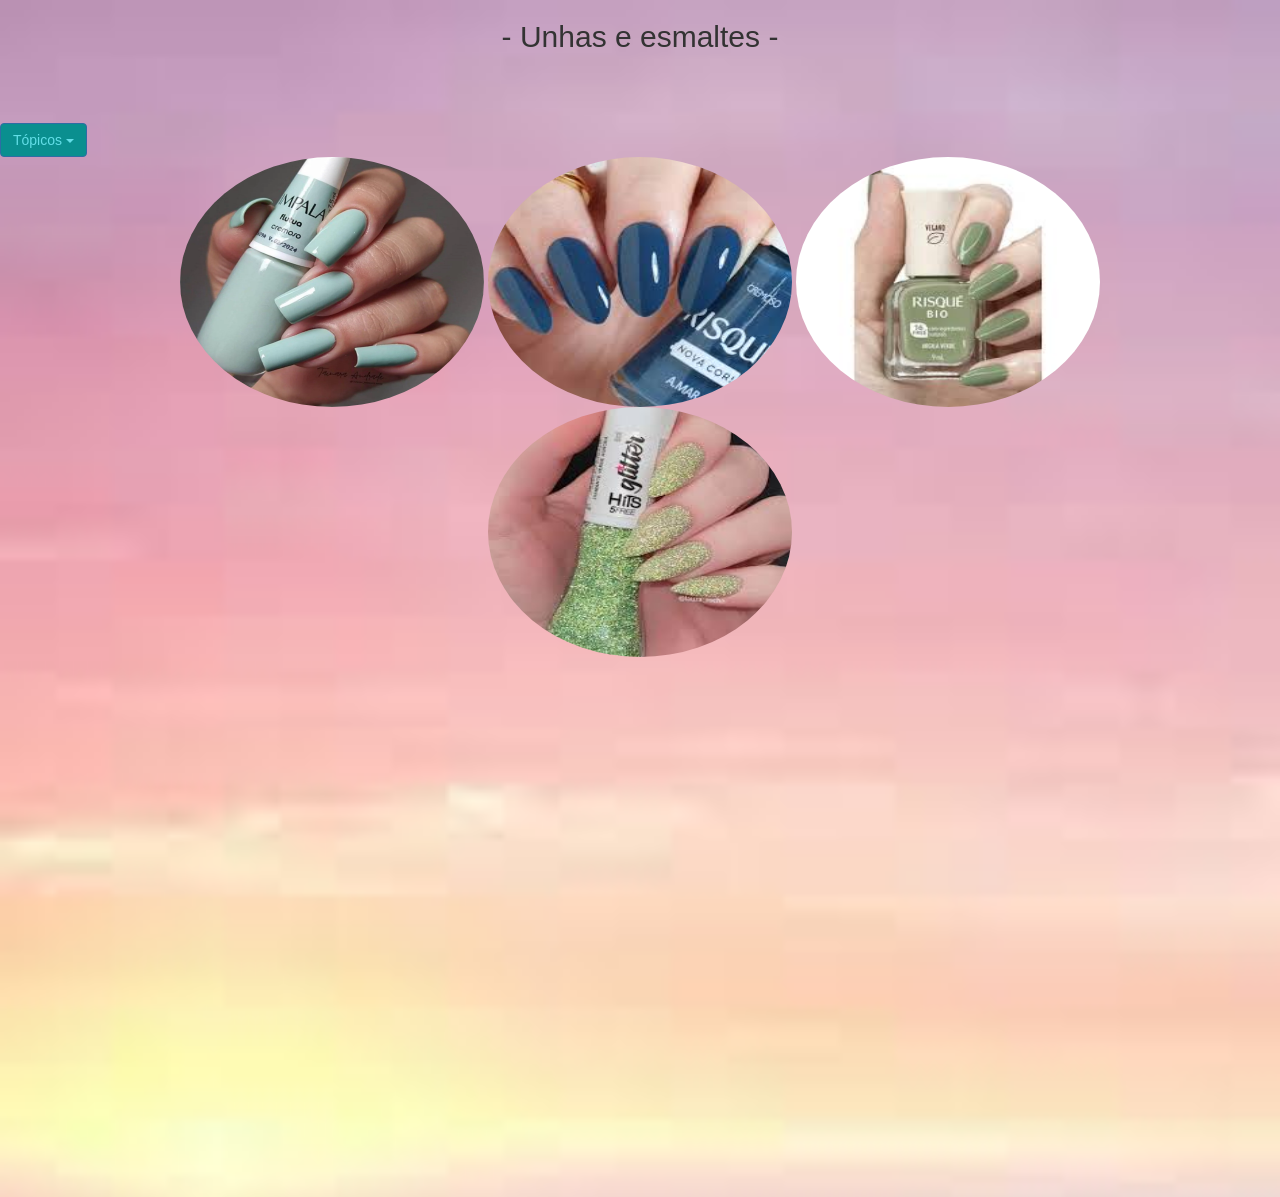
<file: site pessoal/1 ano/diversão/pag unhas.html>
<!DOCTYPE html>
<html lang="en">
<head>
    <meta charset="UTF-8">
    <meta name="viewport" content="width=device-width, initial-scale=1.0">
    <title>unhass</title>

  <div align="center"></div>
  <link rel="stylesheet" href="bootstrap.min.css"> 
  <script src="jquery.min.js"></script>
  <script src="bootstrap.min1.js"></script> 
  </div>

  <div align="center"> 
    <h2> - Unhas e esmaltes -  </h2>
  </div>

      <style> 
  .img-circle{border-radius:100%}
  .img-circle{border-radius: 50%;}
  .img-circle{border-radius: 150%;}
  .img-circle{border-radius: 200%;}
  .dropdown-menu{background-color:#0fb6b6;hover:rgb(99, 222, 231)} 
  .btn-primary{color:rgb(99, 222, 231);background-color:#0a8f8f;}
  body {background:url(fundo\ 1.jpg); 
		background-repeat:no-repeat;
		background-size:100%;
		background-attachment:fixed}

  
  </style> 
</head> 
<br>
<br>
<br>  


<body>
<div class="dropdown"> 
  <button class="btn btn-primary dropdown-toggle" type="button" data-toggle="dropdown">Tópicos
  <span class="caret"></span></button> 
  <ul class="dropdown-menu"> <br>
    <li><a href="index.html">Pag inicial</a></li> <br>
    <li><a href="pag unhas.html">1°tópico</a></li> <br>
    <li><a href="pag carro.html">2°tópico</a></li> <br>
	  <li><a href="pag praia.html">3°tópico</a></li> <br>
  </ul>
</div>



  <div align="center">
   <div class="container">
    <img src="esmalte.webp" class="img-circle" alt="esmalte" width="304" height="250"> 
    <img src="unha.jpg" class="img-circle" alt="esmalte" width="304" height="250"> 
    <img src="unha1.jpg" class="img-circle" alt="esmalte" width="304" height="250">
    <img src="unha2.jpg" class="img-circle" alt="esmalte" width="304" height="250">  
   </div>
  </div>

  <br>
<br>
<br>
<br><br>
<br>
<br><br>
<br>
<br><br>
<br>
<br><br>
<br>
<br><br>
<br>
<br><br>
<br>
<br><br>
<br>
<br><br>
<br>
</file>
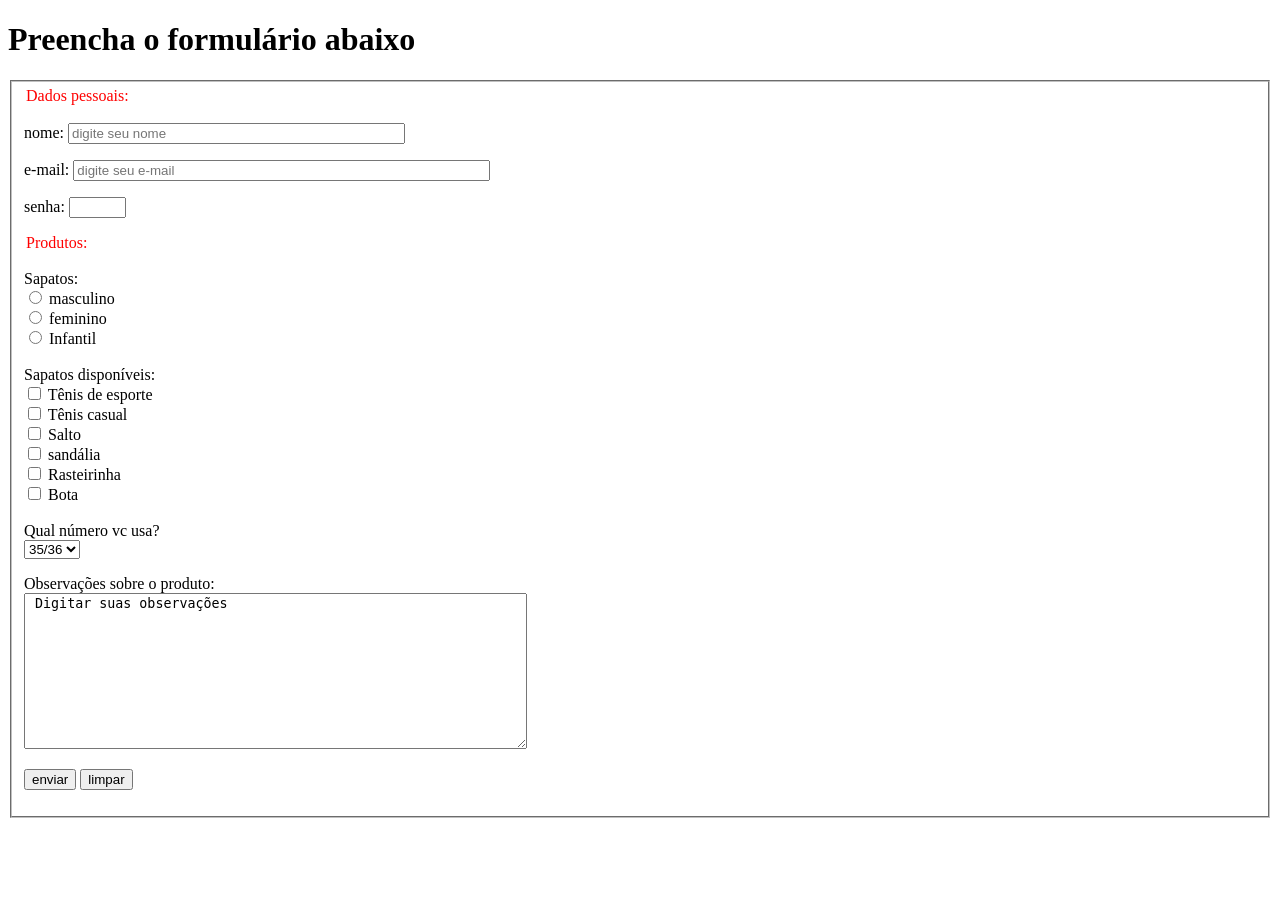
<file: site pessoal/1 ano/formulario/formulario.html>
<!DOCTYPE html>
<html lang="en">
<head>
    <meta charset="UTF-8">
    <meta name="viewport" content="width=device-width, initial-scale=1.0">
    <title>MEI</title>
</head>
<body>
    <h1> Preencha o formulário abaixo </h1>
    <form action="" method="post">
        <fieldset width="700">
            <font color="red">
                <legend> Dados pessoais: </legend> <br>
            </font>
        
        <!-- Cor no texto e placeholder = texto explicativo do campo -->
<font color="black">
    nome:
    </font>
     <input type="text" name="nome" size="40" placeholder="digite seu nome"> <p>
    
     <!-- label ajuda no preenchimento, um clique leva ao campo -->
    <label>
    e-mail: <input type="text" name="e-mail" size="50" placeholder="digite seu e-mail">
    </label> <p>
    <label>
    senha: <input type="password" name="senha" maxlength="5" size="5">
    </label><p>

        <font color="red">
            <legend>Produtos:</legend> <br>
        </font>
    
    Sapatos:<br><input type="radio" name="masc" value="Masc">
     masculino<br>
    <input type="radio" name="sexo" value="Fem">
     feminino<br>
    <input type="radio" name="inf" value="Infantil">
     Infantil<br><br>
    
    
    Sapatos disponíveis:<br>
    <input type="checkbox" name="ter" value="A"> Tênis de esporte<br>
    <input type="checkbox" name="ter" value="B"> Tênis casual <br>
    <input type="checkbox" name="ter" value="C"> Salto <br>
    <input type="checkbox" name="ter" value="D"> sandália<br>
    <input type="checkbox" name="ter" value="E"> Rasteirinha<br>
    <input type="checkbox" name="ter" value="F"> Bota<br><br>
            
    Qual número vc usa?<br>
    <select name="número">
    <option> 35/36 </option>
    <option> 37/38 </option>
    <option> 39/40 </option>
    
    </select><p>
    
    Observações sobre o produto:<br>
    <textarea name="obs" cols="60" rows="10"> Digitar suas observações</textarea>
    <p>
    
    <input type="submit" value="enviar">
    <input type="reset" value="limpar">
    
    </fieldset>
    

    </form>
    
</body>
</html>
</file>
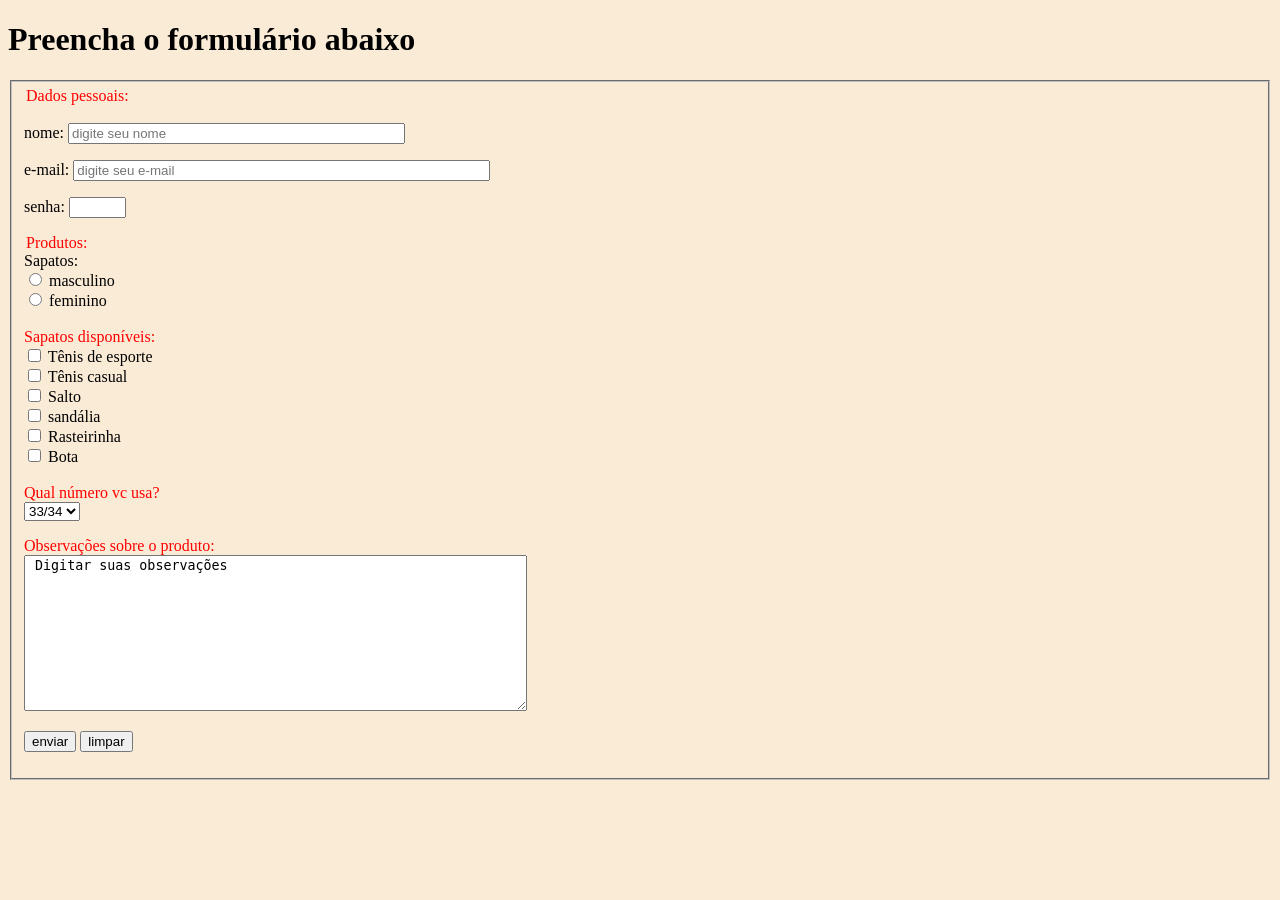
<file: site pessoal/1 ano/formulario/formulario1.html>
<!DOCTYPE html>
<html lang="en">
<head>
    <meta charset="UTF-8">
    <meta name="viewport" content="width=device-width, initial-scale=1.0">
    <title>MEI</title>
</head>
<style>
    body {
        background-color: antiquewhite;
    }
</style>
<body>
    <h1> Preencha o formulário abaixo </h1>
    <form action="" method="post">
        <fieldset width="700">
            <font color="red">
                <legend> Dados pessoais: </legend> <br>
            </font>
        
        <!-- Cor no texto e placeholder = texto explicativo do campo -->
<font color="black">
    nome:
    </font>
     <input type="text" name="nome" size="40" placeholder="digite seu nome"> <p>
    
     <!-- label ajuda no preenchimento, um clique leva ao campo -->
    <label>
    e-mail: <input type="text" name="e-mail" size="50" placeholder="digite seu e-mail">
    </label> <p>
    <label>
    senha: <input type="password" name="senha" maxlength="5" size="5">
    </label><p>

        <font color="red">
            <legend>Produtos:</legend>
        </font>
    
    Sapatos:<br><input type="radio" name="masc" value="Masc">
     masculino<br>
    <input type="radio" name="sexo" value="Fem">
     feminino<br><br>
    
    <font color="red">
    Sapatos disponíveis:<br>
    </font>
    <input type="checkbox" name="ter" value="A"> Tênis de esporte<br>
    <input type="checkbox" name="ter" value="B"> Tênis casual <br>
    <input type="checkbox" name="ter" value="C"> Salto <br>
    <input type="checkbox" name="ter" value="D"> sandália<br>
    <input type="checkbox" name="ter" value="E"> Rasteirinha<br>
    <input type="checkbox" name="ter" value="F"> Bota<br><br>
            
    <font color="red">
    Qual número vc usa?<br>
    <select name="número">
    <option> 33/34 </option>
    <option> 35/36 </option>
    <option> 37/38 </option>
    <option> 39/40 </option>
    </font>
    </select><p>
    
    Observações sobre o produto:<br>
    <textarea name="obs" cols="60" rows="10"> Digitar suas observações</textarea>
    <p>
    
    <input type="submit" value="enviar">
    <input type="reset" value="limpar">
    
    </fieldset>
    

    </form>
    
</body>
</html>
</file>
<file: CrudMundo/style.css>
@import url('https://fonts.googleapis.com/css2?family=Poppins:wght@400;500;600;700;800&display=swap');

* {
    box-sizing: border-box;
}

body {
    margin: 0;
    min-height: 100vh;

    font-family: "Poppins", sans-serif;

    color: #173b56;

    background:
        radial-gradient(
            circle at 10% 10%,
            rgba(74, 168, 230, 0.18),
            transparent 28%
        ),
        linear-gradient(
            135deg,
            #e8f5ff,
            #f7fbff
        );

    background-attachment: fixed;
}

/* ========================================
   TOPO
======================================== */

body::before {
    content: "";

    display: block;

    height: 5px;

    background: linear-gradient(
        90deg,
        #064b70,
        #0879b9,
        #49b5ee
    );
}


/* ========================================
   HEADER
======================================== */

header {
    padding: 28px 20px 20px;

    text-align: center;
}

header h1 {
    margin: 0;

    color: #075985;

    font-size: 36px;

    font-weight: 800;

    letter-spacing: -1px;
}

header h1::before {
    content: "🌎 ";
}

header h1::after {
    content: " ✈️";
}


/* ========================================
   MENU
======================================== */

nav {
    width: 100%;

    padding: 0 20px;
}

.menu {
    width: 100%;
    max-width: 1100px;

    min-height: 62px;

    margin: 0 auto 35px;

    padding: 6px;

    display: flex;

    align-items: center;

    justify-content: center;

    gap: 5px;

    background: #ffffff;

    border: 1px solid #d5e7f3;

    border-radius: 13px;

    box-shadow:
        0 7px 22px rgba(20, 78, 112, 0.10);
}


/* Links */

.menu a {
    flex: 1;

    max-width: 230px;

    height: 48px;

    display: flex;

    align-items: center;

    justify-content: center;

    gap: 8px;

    color: #557386;

    text-decoration: none;

    border-radius: 9px;

    font-size: 14px;

    font-weight: 600;

    transition: 0.2s ease;
}

.menu a:hover {
    color: #075985;

    background: #edf7fd;
}


/* Página atual */

.menu a.active {
    color: #ffffff;

    background: #0879b9;

    box-shadow:
        0 4px 12px rgba(8, 121, 185, 0.22);
}


/* ========================================
   CONTAINER DAS PÁGINAS
======================================== */

.container {
    width: 92%;
    max-width: 1100px;

    margin: 0 auto 50px;

    padding: 28px;

    background: #ffffff;

    border: 1px solid #d6e7f2;

    border-radius: 16px;

    box-shadow:
        0 8px 25px rgba(19, 73, 105, 0.08);
}


/* ========================================
   TÍTULOS DAS PÁGINAS
======================================== */

.container h2 {
    margin-top: 0;

    padding-bottom: 15px;

    color: #075985;

    font-size: 25px;

    border-bottom: 2px solid #e4f0f7;
}

.container h2::before {
    margin-right: 8px;
}


/* ========================================
   TABELA
======================================== */

table {
    width: 100%;

    margin-top: 20px;

    border-collapse: separate;

    border-spacing: 0;

    overflow: hidden;

    background: #ffffff;

    border: 1px solid #d7e7f1;

    border-radius: 12px;

    box-shadow:
        0 4px 15px rgba(20, 75, 105, 0.06);
}

table th {
    padding: 14px 16px;

    text-align: left;

    color: #ffffff;

    background: #075985;

    font-size: 13px;

    font-weight: 700;
}

table td {
    padding: 14px 16px;

    color: #405b6b;

    border-bottom: 1px solid #e6eef3;

    font-size: 14px;
}

table tbody tr {
    transition: background 0.15s ease;
}

table tbody tr:hover {
    background: #eef8ff;
}

table tr:last-child td {
    border-bottom: none;
}


/* ========================================
   BOTÕES
======================================== */

button {
    padding: 9px 15px;

    margin: 3px;

    border: none;

    border-radius: 8px;

    background: #0879b9;

    color: #ffffff;

    font-family: "Poppins", sans-serif;

    font-size: 13px;

    font-weight: 600;

    cursor: pointer;

    transition: 0.2s ease;
}

button:hover {
    background: #075985;

    transform: translateY(-1px);
}


/* EDITAR */

button.edit {
    background: #fff4cf;

    color: #8a6500;

    border: 1px solid #efd77f;
}

button.edit:hover {
    background: #ffe9a3;

    color: #6e5100;
}


/* DELETAR */

button.delete {
    background: #fff0f1;

    color: #ad303b;

    border: 1px solid #edb6ba;
}

button.delete:hover {
    background: #ffe0e2;

    color: #8f202a;
}


/* ========================================
   FORMULÁRIOS
======================================== */

form {
    margin-top: 20px;

    padding: 22px;

    background: #f5faff;

    border: 1px solid #d8e9f4;

    border-radius: 12px;
}

form h2 {
    border: none;

    padding: 0;
}


/* ========================================
   INPUTS
======================================== */

input,
select {
    width: 100%;

    padding: 11px 13px;

    margin: 6px 0 12px;

    background: #ffffff;

    border: 1px solid #cbdde9;

    border-radius: 8px;

    outline: none;

    font-family: "Poppins", sans-serif;

    color: #294c62;

    transition: 0.2s ease;
}

input:focus,
select:focus {
    border-color: #168bd0;

    box-shadow:
        0 0 0 3px rgba(22, 139, 208, 0.12);
}


/* ========================================
   CARDS
======================================== */

.card {
    padding: 20px;

    margin: 15px 0;

    background: #ffffff;

    border: 1px solid #d8e8f2;

    border-radius: 12px;

    box-shadow:
        0 4px 14px rgba(20, 75, 105, 0.06);
}

.card:hover {
    border-color: #b8d9ed;

    box-shadow:
        0 7px 20px rgba(20, 75, 105, 0.10);
}


/* ========================================
   BADGES
======================================== */

.badge {
    display: inline-block;

    padding: 5px 10px;

    color: #075985;

    background: #e7f5ff;

    border: 1px solid #c3e2f5;

    border-radius: 20px;

    font-size: 12px;

    font-weight: 600;
}


/* ========================================
   RESPONSIVO
======================================== */

@media (max-width: 700px) {

    header h1 {
        font-size: 28px;
    }

    nav {
        padding: 0 10px;
    }

    .menu {
        overflow-x: auto;

        justify-content: flex-start;
    }

    .menu a {
        flex: 0 0 auto;

        min-width: 130px;
    }

    .container {
        width: 96%;

        padding: 18px;
    }

    table {
        display: block;

        overflow-x: auto;

        white-space: nowrap;
    }
}

/* ========================================
   🏠 HOME
======================================== */

.home {
    width: 92%;
    max-width: 1100px;

    margin: 30px auto 50px;
}


/* ========================================
   🌎 HERO DA HOME
======================================== */

.hero {
    position: relative;

    min-height: 330px;

    display: flex;

    align-items: center;

    justify-content: space-between;

    overflow: hidden;

    padding: 45px 55px;

    border-radius: 20px;

    background:
        linear-gradient(
            135deg,
            #075985 0%,
            #0879b9 55%,
            #159bd7 100%
        );

    box-shadow:
        0 15px 35px rgba(7, 89, 133, 0.20);
}


/* círculos decorativos */

.hero::before {
    content: "";

    position: absolute;

    width: 330px;
    height: 330px;

    right: 100px;
    top: -180px;

    background: rgba(255,255,255,0.07);

    border-radius: 50%;
}


.hero::after {
    content: "";

    position: absolute;

    width: 280px;
    height: 280px;

    right: -100px;
    bottom: -170px;

    background: rgba(255,255,255,0.08);

    border-radius: 50%;
}


/* ========================================
   TEXTO
======================================== */

.hero-text {
    position: relative;

    z-index: 2;

    max-width: 600px;
}


.tag {
    display: inline-block;

    margin-bottom: 15px;

    padding: 7px 13px;

    color: #e5f7ff;

    background: rgba(255,255,255,0.13);

    border: 1px solid rgba(255,255,255,0.20);

    border-radius: 20px;

    font-size: 12px;

    font-weight: 600;

    letter-spacing: 0.4px;
}


.hero h2 {
    margin: 0;

    color: white;

    font-size: 38px;

    line-height: 1.2;

    font-weight: 500;
}


.hero h2 strong {
    font-weight: 800;
}


.hero p {
    margin: 18px 0 0;

    max-width: 550px;

    color: #d9f1ff;

    font-size: 15px;

    line-height: 1.7;
}


/* ========================================
   🌎 GLOBO
======================================== */

.hero-globe {
    position: relative;

    z-index: 2;

    display: flex;

    align-items: center;

    justify-content: center;

    width: 190px;
    height: 190px;

    flex-shrink: 0;

    font-size: 115px;

    background: rgba(255,255,255,0.10);

    border: 1px solid rgba(255,255,255,0.18);

    border-radius: 50%;

    box-shadow:
        0 15px 35px rgba(0,0,0,0.10);
}


/* ========================================
   📱 CELULAR
======================================== */

@media (max-width: 700px) {

    .home {
        width: 96%;
    }

    .hero {
        min-height: 300px;

        padding: 35px 25px;

        text-align: center;

        justify-content: center;
    }

    .hero-text {
        max-width: 100%;
    }

    .hero h2 {
        font-size: 28px;
    }

    .hero p {
        font-size: 14px;
    }

    .hero-globe {
        display: none;
    }
}

/* =========================
   LOGIN
   ========================= */

.login-box {
    width: 560px;
    max-width: calc(100% - 40px);
    margin: 42px auto;
    box-sizing: border-box;
}

.login-box h2 {
    margin-bottom: 28px;
}

.login-form-box {
    background-color: #f4f9fd;
    border: 1px solid #cfe3f2;
    border-radius: 12px;
    padding: 28px;
    box-sizing: border-box;
}

.login-form-box .form-group {
    margin-bottom: 20px;
}

.login-form-box .form-group label {
    display: block;
    margin-bottom: 8px;
    font-weight: 600;
    font-size: 16px;
    color: #075985;
}

.login-form-box input {
    width: 100%;
    box-sizing: border-box;
}

.login-forgot {
    text-align: center;
    margin: 28px 0 22px;
}

.esqueci-senha {
    color: #0000ee;
    font-size: 16px;
    text-decoration: underline;
}

.login-form-box .btn-submit {
    width: 100%;
    margin-top: 0;
    padding: 13px;
    font-size: 16px;
}

.alert-error {
    background-color: #fff0f1;
    color: #ad303b;
    border: 1px solid #edb6ba;
    padding: 12px;
    border-radius: 8px;
    font-size: 14px;
    font-weight: 500;
    margin-bottom: 15px;
}
</file>
<file: Controle de gastos pessoais/styleGastos.css>
body {
  background-color: rgb(143, 150, 154);
  font-family: Arial;
  text-align: center;
}

form {
  margin: 20px;
}

input, select, button {
  padding: 10px;
  margin: 5px;
}

ul {
  list-style: none;
  padding: 0;
}

li {
  margin: 10px;
  padding: 10px;
  border: 1px solid #ccc;
}

.container {
  max-width: 500px;
  margin: auto;
  padding: 20px;
  background: #f5f5f5cc;
  border-radius: 10px;
  display: flex;
  flex-direction: column;
  align-items: center;
}
</file>
<file: Atividade 1 e 2/exercicio 1/css.css>
* {margin:0;
	padding:0}

body{background-color: rgb(220, 243, 245);
		background-repeat: no-repeat;
		background-size: cover;
		font-family: Arial;
        padding: 20px; }
    
input, button {margin: 5px;
      padding: 5px;
    }
</file>
<file: Atividade 1 e 2/exercicio 2/css2.css>
* {margin:0;
	padding:0}

body{
        background-color: darkgrey;
		background-repeat: no-repeat;
		background-size: cover;
        font-family: Arial;
        padding: 20px; }

.resultado {
        display: flex;
        background-color: rgba(255, 255, 255, 0); 
        box-shadow: 20px 20px 8px rgba(0,0,0,0.2);
        padding: 20px;          
        border-radius: 5px;       
        width: 25%;          
        height: 50%;
        margin: 20px auto;    
        }     

button {
        margin: 5px;
        padding: 5px;    
    }

    table {
        border-collapse: collapse;
        width: 60%;
    }
    th, td {
        border: 1px solid #ccc;
        padding: 8px;
        text-align: center;
    }
</file>
